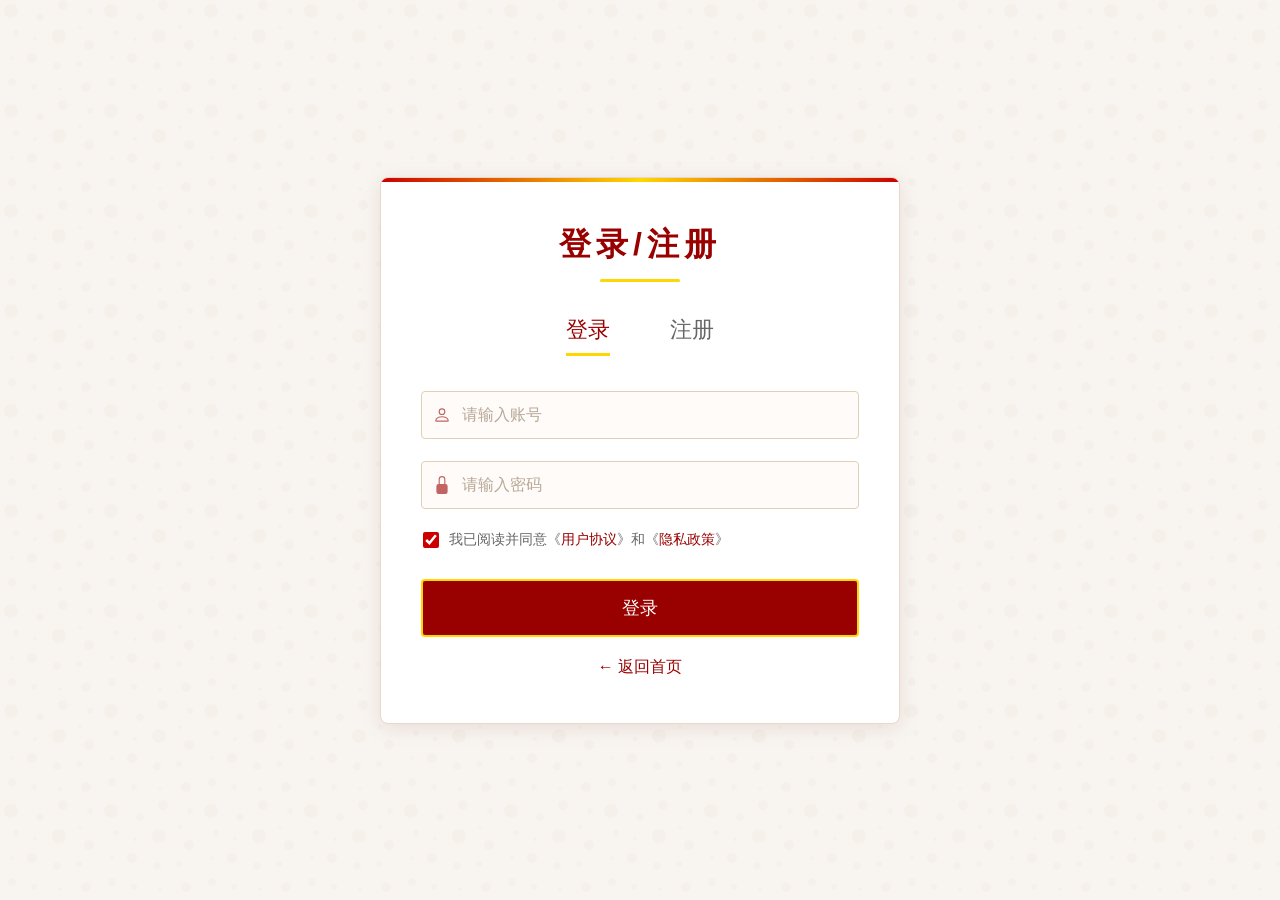
<file: login.html>
<!DOCTYPE html>
<html lang="zh-CN">
<head>
    <meta charset="UTF-8">
    <meta name="viewport" content="width=device-width, initial-scale=1.0">
    <title>登录/注册页面</title>
    <style>
        * {
            margin: 0;
            padding: 0;
            box-sizing: border-box;
            font-family: "微软雅黑", "宋体", sans-serif;
        }

        body {
            background-color: #f8f5f0;
            display: flex;
            justify-content: center;
            align-items: center;
            min-height: 100vh;
            padding: 20px;
            background-image: url("data:image/svg+xml,%3Csvg width='100' height='100' viewBox='0 0 100 100' xmlns='http://www.w3.org/2000/svg'%3E%3Cpath d='M11 18c3.866 0 7-3.134 7-7s-3.134-7-7-7-7 3.134-7 7 3.134 7 7 7zm48 25c3.866 0 7-3.134 7-7s-3.134-7-7-7-7 3.134-7 7 3.134 7 7 7zm-43-7c1.657 0 3-1.343 3-3s-1.343-3-3-3-3 1.343-3 3 1.343 3 3 3zm63 31c1.657 0 3-1.343 3-3s-1.343-3-3-3-3 1.343-3 3 1.343 3 3 3zM34 90c1.657 0 3-1.343 3-3s-1.343-3-3-3-3 1.343-3 3 1.343 3 3 3zm56-76c1.657 0 3-1.343 3-3s-1.343-3-3-3-3 1.343-3 3 1.343 3 3 3zM12 86c2.21 0 4-1.79 4-4s-1.79-4-4-4-4 1.79-4 4 1.79 4 4 4zm28-65c2.21 0 4-1.79 4-4s-1.79-4-4-4-4 1.79-4 4 1.79 4 4 4zm23-11c2.76 0 5-2.24 5-5s-2.24-5-5-5-5 2.24-5 5 2.24 5 5 5zm-6 60c2.21 0 4-1.79 4-4s-1.79-4-4-4-4 1.79-4 4 1.79 4 4 4zm29 22c2.76 0 5-2.24 5-5s-2.24-5-5-5-5 2.24-5 5 2.24 5 5 5zM32 63c2.76 0 5-2.24 5-5s-2.24-5-5-5-5 2.24-5 5 2.24 5 5 5zm57-13c2.76 0 5-2.24 5-5s-2.24-5-5-5-5 2.24-5 5 2.24 5 5 5zm-9-21c1.105 0 2-.895 2-2s-.895-2-2-2-2 .895-2 2 .895 2 2 2zM60 91c1.105 0 2-.895 2-2s-.895-2-2-2-2 .895-2 2 .895 2 2 2zM35 41c1.105 0 2-.895 2-2s-.895-2-2-2-2 .895-2 2 .895 2 2 2zM12 60c1.105 0 2-.895 2-2s-.895-2-2-2-2 .895-2 2 .895 2 2 2z' fill='%23d9c8b8' fill-opacity='0.1' fill-rule='evenodd'/%3E%3C/svg%3E");
        }

        .login-card {
            width: 100%;
            max-width: 520px;
            background-color: #fff;
            padding: 45px 40px;
            border-radius: 8px;
            box-shadow: 0 4px 20px rgba(150, 80, 80, 0.15);
            border: 1px solid #e8d8c8;
            position: relative;
            overflow: hidden;
        }

        .login-card::before {
            content: "";
            position: absolute;
            top: 0;
            left: 0;
            width: 100%;
            height: 4px;
            background: linear-gradient(90deg, #c00, #ffd700, #c00);
        }

        .card-title {
            text-align: center;
            font-size: 32px;
            color: #900;
            margin-bottom: 25px;
            letter-spacing: 5px;
            font-weight: 600;
            position: relative;
        }

        .card-title::after {
            content: "";
            display: block;
            width: 80px;
            height: 3px;
            background-color: #ffd700;
            margin: 12px auto 0;
            border-radius: 1.5px;
        }

        .tab-group {
            display: flex;
            justify-content: center;
            gap: 60px;
            margin-bottom: 35px;
            position: relative;
        }

        .tab {
            font-size: 22px;
            color: #666;
            cursor: pointer;
            padding: 8px 0;
            border-bottom: 3px solid transparent;
            transition: all 0.3s ease;
        }

        .tab.active {
            color: #900;
            border-bottom: 3px solid #ffd700;
        }

        .tab:hover:not(.active) {
            color: #c00;
            border-bottom: 3px solid #f5e0a8;
        }

        .form-container {
            position: relative;
            width: 100%;
        }

        .login-form {
            display: block;
        }

        .register-form {
            display: none;
        }

        .input-group {
            margin-bottom: 22px;
            position: relative;
        }

        .input-group input {
            width: 100%;
            padding: 14px 18px 14px 40px;
            border: 1px solid #e0d0b8;
            border-radius: 4px;
            font-size: 16px;
            background-color: #fefbf8;
            transition: all 0.3s ease;
        }

        .input-group input:focus {
            outline: none;
            border-color: #c00;
            box-shadow: 0 0 0 3px rgba(192, 0, 0, 0.1);
            background-color: #fff;
        }

        .input-group input::placeholder {
            color: #b8a898;
        }

        .input-group::before {
            content: "";
            position: absolute;
            left: 12px;
            top: 50%;
            transform: translateY(-50%);
            width: 18px;
            height: 18px;
            background-size: contain;
            background-repeat: no-repeat;
            opacity: 0.6;
            z-index: 1;
        }

        .login-form .input-group:nth-of-type(1)::before {
            background-image: url("data:image/svg+xml,%3Csvg xmlns='http://www.w3.org/2000/svg' width='18' height='18' fill='%23900' viewBox='0 0 16 16'%3E%3Cpath d='M8 8a3 3 0 1 0 0-6 3 3 0 0 0 0 6zm2-3a2 2 0 1 1-4 0 2 2 0 0 1 4 0zm4 8c0 1-1 1-1 1H3s-1 0-1-1 1-4 6-4 6 3 6 4zm-1-.004c-.001-.246-.154-.986-.832-1.664C11.516 10.68 10.289 10 8 10c-2.29 0-3.516.68-4.168 1.332-.678.678-.83 1.418-.832 1.664h10z'/%3E%3C/svg%3E");
        }

        .login-form .input-group:nth-of-type(2)::before {
            background-image: url("data:image/svg+xml,%3Csvg xmlns='http://www.w3.org/2000/svg' width='18' height='18' fill='%23900' viewBox='0 0 16 16'%3E%3Cpath d='M8 1a2 2 0 0 1 2 2v4H6V3a2 2 0 0 1 2-2zm3 6V3a3 3 0 0 0-6 0v4a2 2 0 0 0-2 2v5a2 2 0 0 0 2 2h6a2 2 0 0 0 2-2V9a2 2 0 0 0-2-2z'/%3E%3C/svg%3E");
        }

        .register-form .input-group:nth-of-type(1)::before {
            background-image: url("data:image/svg+xml,%3Csvg xmlns='http://www.w3.org/2000/svg' width='18' height='18' fill='%23900' viewBox='0 0 16 16'%3E%3Cpath d='M8 8a3 3 0 1 0 0-6 3 3 0 0 0 0 6zm2-3a2 2 0 1 1-4 0 2 2 0 0 1 4 0zm4 8c0 1-1 1-1 1H3s-1 0-1-1 1-4 6-4 6 3 6 4zm-1-.004c-.001-.246-.154-.986-.832-1.664C11.516 10.68 10.289 10 8 10c-2.29 0-3.516.68-4.168 1.332-.678.678-.83 1.418-.832 1.664h10z'/%3E%3C/svg%3E");
        }

        .register-form .input-group:nth-of-type(2)::before {
            background-image: url("data:image/svg+xml,%3Csvg xmlns='http://www.w3.org/2000/svg' width='18' height='18' fill='%23900' viewBox='0 0 16 16'%3E%3Cpath d='M8 1a2 2 0 0 1 2 2v4H6V3a2 2 0 0 1 2-2zm3 6V3a3 3 0 0 0-6 0v4a2 2 0 0 0-2 2v5a2 2 0 0 0 2 2h6a2 2 0 0 0 2-2V9a2 2 0 0 0-2-2z'/%3E%3C/svg%3E");
        }

        .register-form .input-group:nth-of-type(3)::before {
            background-image: url("data:image/svg+xml,%3Csvg xmlns='http://www.w3.org/2000/svg' width='18' height='18' fill='%23900' viewBox='0 0 16 16'%3E%3Cpath d='M13.106 7.222c0-2.967-2.249-5.032-5.482-5.032-3.35 0-5.646 2.318-5.646 5.702 0 3.493 2.235 5.708 5.762 5.708.862 0 1.689-.123 2.304-.335v-.862c-.43.199-1.354.328-2.29.328-2.926 0-4.813-1.88-4.813-4.798 0-2.844 1.921-4.881 4.594-4.881 2.735 0 4.608 1.688 4.608 4.156 0 1.682-.554 2.769-1.416 2.769-.492 0-.772-.28-.772-.76V5.206H8.923v.834h-.11c-.266-.595-.881-.964-1.6-.964-1.4 0-2.378 1.162-2.378 2.823 0 1.737.957 2.906 2.379 2.906.8 0 1.415-.39 1.709-1.087h.11c.081.67.703 1.148 1.503 1.148 1.572 0 2.57-1.415 2.57-3.643zm-7.177.704c0-1.197.54-1.907 1.456-1.907.93 0 1.524.738 1.524 1.907S8.308 9.84 7.371 9.84c-.895 0-1.442-.725-1.442-1.914z'/%3E%3C/svg%3E");
        }

        .agreement {
            margin-bottom: 30px;
            font-size: 14px;
            color: #666;
            display: flex;
            align-items: center;
            gap: 10px;
            padding-left: 2px;
        }

        .agreement input[type="checkbox"] {
            width: 16px;
            height: 16px;
            accent-color: #c00;
            cursor: pointer;
        }

        .agreement a {
            color: #900;
            text-decoration: none;
        }

        .agreement a:hover {
            text-decoration: underline;
        }

        /* 登录/注册按钮统一样式 */
        .action-btn {
            width: 100%;
            padding: 15px;
            background-color: #900;
            color: #fff;
            border: 2px solid #ffd700;
            border-radius: 4px;
            font-size: 18px;
            cursor: pointer;
            margin-bottom: 20px;
            transition: all 0.3s ease;
            position: relative;
            overflow: hidden;
        }

        .action-btn::before {
            content: "";
            position: absolute;
            top: 0;
            left: -100%;
            width: 100%;
            height: 100%;
            background: linear-gradient(90deg, transparent, rgba(255, 255, 255, 0.2), transparent);
            transition: left 0.6s ease;
        }

        .action-btn:hover {
            background-color: #c00;
            box-shadow: 0 4px 8px rgba(192, 0, 0, 0.2);
        }

        .action-btn:hover::before {
            left: 100%;
        }

        .logout-btn {
            background-color: #666;
            border-color: #999;
        }

        .logout-btn:hover {
            background-color: #555;
        }

        .message-area {
            border-top: 1px dashed #ffd700;
            padding-top: 20px;
            margin-bottom: 30px;
        }

        .message-area h3 {
            color: #900;
            font-size: 20px;
            margin-bottom: 15px;
            text-align: center;
        }

        .message-empty {
            color: #999;
            font-size: 16px;
            text-align: center;
        }

        .message-list {
            max-height: 200px;
            overflow-y: auto;
            margin-top: 15px;
        }

        .message-item {
            background: #fef9e6;
            padding: 12px;
            border-radius: 8px;
            margin-bottom: 10px;
            border-left: 3px solid #ffd700;
        }

        .message-item strong {
            color: #900;
        }

        .message-item .msg-time {
            color: #999;
            font-size: 12px;
            float: right;
        }

        .back-home {
            text-align: center;
        }

        .back-home a {
            color: #900;
            font-size: 16px;
            text-decoration: none;
        }

        .back-home a:hover {
            text-decoration: underline;
        }

        .message-modal {
            position: fixed;
            top: 0;
            left: 0;
            width: 100%;
            height: 100%;
            background-color: rgba(0, 0, 0, 0.5);
            display: none;
            justify-content: center;
            align-items: center;
            z-index: 9999;
        }

        .modal-content {
            width: 100%;
            max-width: 400px;
            background-color: #fff;
            padding: 30px;
            border-radius: 8px;
            border: 2px solid #ffd700;
            position: relative;
        }

        .close-modal {
            position: absolute;
            top: 15px;
            right: 15px;
            font-size: 20px;
            color: #900;
            cursor: pointer;
            background: none;
            border: none;
        }

        .modal-textarea {
            width: 100%;
            height: 120px;
            padding: 15px;
            border: 1px solid #e0d0b8;
            border-radius: 4px;
            resize: none;
            margin-bottom: 20px;
            font-size: 16px;
        }

        .submit-message {
            width: 100%;
            padding: 12px;
            background-color: #900;
            color: #fff;
            border: 2px solid #ffd700;
            border-radius: 4px;
            font-size: 16px;
            cursor: pointer;
        }

        .submit-message:hover {
            background-color: #c00;
        }
        
        /* 用户信息栏 */
        .user-info {
            text-align: center;
            margin-bottom: 25px;
            padding: 15px;
            background: #fef9e6;
            border-radius: 12px;
            border: 1px solid #e8d8c8;
        }
        
        .user-info .username {
            font-size: 18px;
            color: #900;
            font-weight: bold;
        }
        
        .user-info .welcome {
            font-size: 14px;
            color: #B87C4E;
            margin-top: 5px;
        }
    </style>
</head>
<body>
    <div class="login-card">
        <h2 class="card-title" id="pageTitle">登录/注册</h2>

        <!-- 已登录时显示用户信息（默认隐藏） -->
        <div id="userInfo" class="user-info" style="display: none;">
            <div class="username" id="displayUsername"></div>
            <div class="welcome">欢迎回来！</div>
        </div>

        <!-- 未登录时显示登录/注册选项卡（默认显示） -->
        <div id="authSection">
            <div class="tab-group">
                <div class="tab active" id="loginTab">登录</div>
                <div class="tab" id="registerTab">注册</div>
            </div>

            <div class="form-container">
                <!-- 登录表单 -->
                <div class="login-form" id="loginForm">
                    <div class="input-group">
                        <input type="text" id="loginUsername" placeholder="请输入账号">
                    </div>
                    <div class="input-group">
                        <input type="password" id="loginPassword" placeholder="请输入密码">
                    </div>
                    <div class="agreement">
                        <input type="checkbox" id="loginAgreement" checked>
                        <span>我已阅读并同意《<a href="#">用户协议</a>》和《<a href="#">隐私政策</a>》</span>
                    </div>
                    <button class="action-btn" onclick="handleLogin()">登录</button>
                </div>

                <!-- 注册表单 -->
                <div class="register-form" id="registerForm">
                    <div class="input-group">
                        <input type="text" id="registerUsername" placeholder="请输入账号">
                    </div>
                    <div class="input-group">
                        <input type="password" id="registerPassword" placeholder="请输入密码">
                    </div>
                    <div class="input-group">
                        <input type="password" id="registerConfirmPwd" placeholder="请确认密码">
                    </div>
                    <div class="agreement">
                        <input type="checkbox" id="registerAgreement">
                        <span>我已阅读并同意《<a href="#">用户协议</a>》和《<a href="#">隐私政策</a>》</span>
                    </div>
                    <button class="action-btn" onclick="handleRegister()">注册</button>
                </div>
            </div>
        </div>

        <!-- 已登录时显示的按钮区域（默认隐藏） -->
        <div id="loggedInSection" style="display: none;">
            <button class="action-btn" onclick="openMessageModal()">📝 我要留言</button>
            <button class="action-btn logout-btn" onclick="handleLogout()">🚪 退出登录</button>
        </div>

        <!-- 留言区 -->
        <div class="message-area" id="messageArea" style="display: none;">
            <h3>📖 最新留言</h3>
            <div class="message-list" id="messageList"></div>
        </div>

        <div class="back-home">
            <a href="index.html" id="backLink">← 返回首页</a>
        </div>
    </div>

    <!-- 留言弹窗 -->
    <div class="message-modal" id="messageModal">
        <div class="modal-content">
            <button class="close-modal" onclick="closeModal()">×</button>
            <h3 style="color: #900; text-align: center; margin-bottom: 20px;">发布留言</h3>
            <textarea class="modal-textarea" id="messageContent" placeholder="请输入你的留言..."></textarea>
            <button class="submit-message" onclick="submitMessageFromModal()">提交留言</button>
        </div>
    </div>

    <script>
        // 获取留言数据
        function getComments() {
            const comments = localStorage.getItem('comments');
            return comments ? JSON.parse(comments) : [];
        }

        // 保存留言数据
        function saveComments(comments) {
            localStorage.setItem('comments', JSON.stringify(comments));
        }

        // 渲染留言列表
        function renderComments() {
            const comments = getComments();
            const messageList = document.getElementById('messageList');
            const messageArea = document.getElementById('messageArea');
            
            if (!messageList) return;
            
            if (comments.length === 0) {
                messageList.innerHTML = '<p style="color: #999; text-align: center;">暂无留言，快来发布第一条吧～</p>';
            } else {
                let html = '';
                for (let i = 0; i < comments.length; i++) {
                    const c = comments[i];
                    html += `
                        <div class="message-item">
                            <strong>${escapeHtml(c.username)}</strong>
                            <span class="msg-time">${c.time}</span>
                            <p style="margin-top: 8px; color: #4a3b2a;">${escapeHtml(c.content)}</p>
                        </div>
                    `;
                }
                messageList.innerHTML = html;
            }
            
            // 登录后显示留言区
            if (isLogin) {
                messageArea.style.display = 'block';
            } else {
                messageArea.style.display = 'none';
            }
        }

        // 防XSS攻击
        function escapeHtml(text) {
            const div = document.createElement('div');
            div.textContent = text;
            return div.innerHTML;
        }

        // 添加留言
        function addComment(username, content) {
            const comments = getComments();
            const newComment = {
                id: Date.now(),
                username: username,
                content: content,
                time: new Date().toLocaleString()
            };
            comments.unshift(newComment);
            saveComments(comments);
            renderComments();
        }

        // 全局变量
        let isLogin = false;
        let currentUsername = '';

        // DOM元素
        const loginTab = document.getElementById('loginTab');
        const registerTab = document.getElementById('registerTab');
        const loginForm = document.getElementById('loginForm');
        const registerForm = document.getElementById('registerForm');
        const authSection = document.getElementById('authSection');
        const loggedInSection = document.getElementById('loggedInSection');
        const userInfo = document.getElementById('userInfo');
        const displayUsername = document.getElementById('displayUsername');
        const pageTitle = document.getElementById('pageTitle');

        // 检查登录状态并更新UI
        function checkLoginStatus() {
            const savedUser = localStorage.getItem('currentUser');
            if (savedUser) {
                isLogin = true;
                currentUsername = savedUser;
                updateUIForLoggedIn();
            } else {
                isLogin = false;
                currentUsername = '';
                updateUIForLoggedOut();
            }
            renderComments();
        }

        // 更新UI为已登录状态
        function updateUIForLoggedIn() {
            // 隐藏登录/注册区域
            authSection.style.display = 'none';
            // 显示已登录区域
            loggedInSection.style.display = 'block';
            // 显示用户信息
            userInfo.style.display = 'block';
            displayUsername.textContent = currentUsername;
            // 修改页面标题
            pageTitle.textContent = '个人中心';
        }

        // 更新UI为未登录状态
        function updateUIForLoggedOut() {
            // 显示登录/注册区域
            authSection.style.display = 'block';
            // 隐藏已登录区域
            loggedInSection.style.display = 'none';
            // 隐藏用户信息
            userInfo.style.display = 'none';
            // 恢复页面标题
            pageTitle.textContent = '登录/注册';
        }

        // 登录/注册标签切换
        if (loginTab && registerTab) {
            loginTab.addEventListener('click', function() {
                loginTab.classList.add('active');
                registerTab.classList.remove('active');
                loginForm.style.display = 'block';
                registerForm.style.display = 'none';
            });

            registerTab.addEventListener('click', function() {
                registerTab.classList.add('active');
                loginTab.classList.remove('active');
                registerForm.style.display = 'block';
                loginForm.style.display = 'none';
            });
        }

        // 登录逻辑
        function handleLogin() {
            const username = document.getElementById('loginUsername').value.trim();
            const password = document.getElementById('loginPassword').value.trim();
            const agreement = document.getElementById('loginAgreement').checked;

            if (!username || !password) {
                alert('请输入完整的账号和密码！');
                return;
            }
            if (!agreement) {
                alert('请阅读并同意用户协议和隐私政策！');
                return;
            }

            // 登录成功
            isLogin = true;
            currentUsername = username;
            localStorage.setItem('currentUser', username);
            
            alert(`登录成功！欢迎回来，${username}！`);
            updateUIForLoggedIn();
            renderComments();
        }

        // 注册逻辑
        function handleRegister() {
            const username = document.getElementById('registerUsername').value.trim();
            const password = document.getElementById('registerPassword').value.trim();
            const confirmPwd = document.getElementById('registerConfirmPwd').value.trim();
            const agreement = document.getElementById('registerAgreement').checked;

            if (!username || !password || !confirmPwd) {
                alert('请输入完整的账号、密码和确认密码！');
                return;
            }
            if (password !== confirmPwd) {
                alert('两次输入的密码不一致，请重新输入！');
                return;
            }
            if (!agreement) {
                alert('请阅读并同意用户协议和隐私政策！');
                return;
            }

            // 注册成功，自动登录
            isLogin = true;
            currentUsername = username;
            localStorage.setItem('currentUser', username);
            
            alert(`注册成功！欢迎加入，${username}！`);
            updateUIForLoggedIn();
            renderComments();
        }

        // 退出登录
        function handleLogout() {
            if (confirm('确定要退出登录吗？')) {
                isLogin = false;
                currentUsername = '';
                localStorage.removeItem('currentUser');
                updateUIForLoggedOut();
                renderComments();
                alert('已退出登录');
            }
        }

        // 打开留言弹窗
        function openMessageModal() {
            document.getElementById('messageModal').style.display = 'flex';
            document.getElementById('messageContent').value = '';
        }

        // 关闭留言弹窗
        function closeModal() {
            document.getElementById('messageModal').style.display = 'none';
        }

        // 从弹窗提交留言
        function submitMessageFromModal() {
            const content = document.getElementById('messageContent').value.trim();
            
            if (!content) {
                alert('请输入留言内容！');
                return;
            }
            
            if (!currentUsername) {
                alert('请先登录！');
                closeModal();
                return;
            }
            
            addComment(currentUsername, content);
            alert('留言发布成功！');
            closeModal();
        }

        // 点击遮罩层关闭弹窗
        document.getElementById('messageModal').addEventListener('click', function(e) {
            if (e.target === this) {
                closeModal();
            }
        });

        // 页面加载时检查登录状态
        checkLoginStatus();
    </script>
</body>
</html>
</file>
